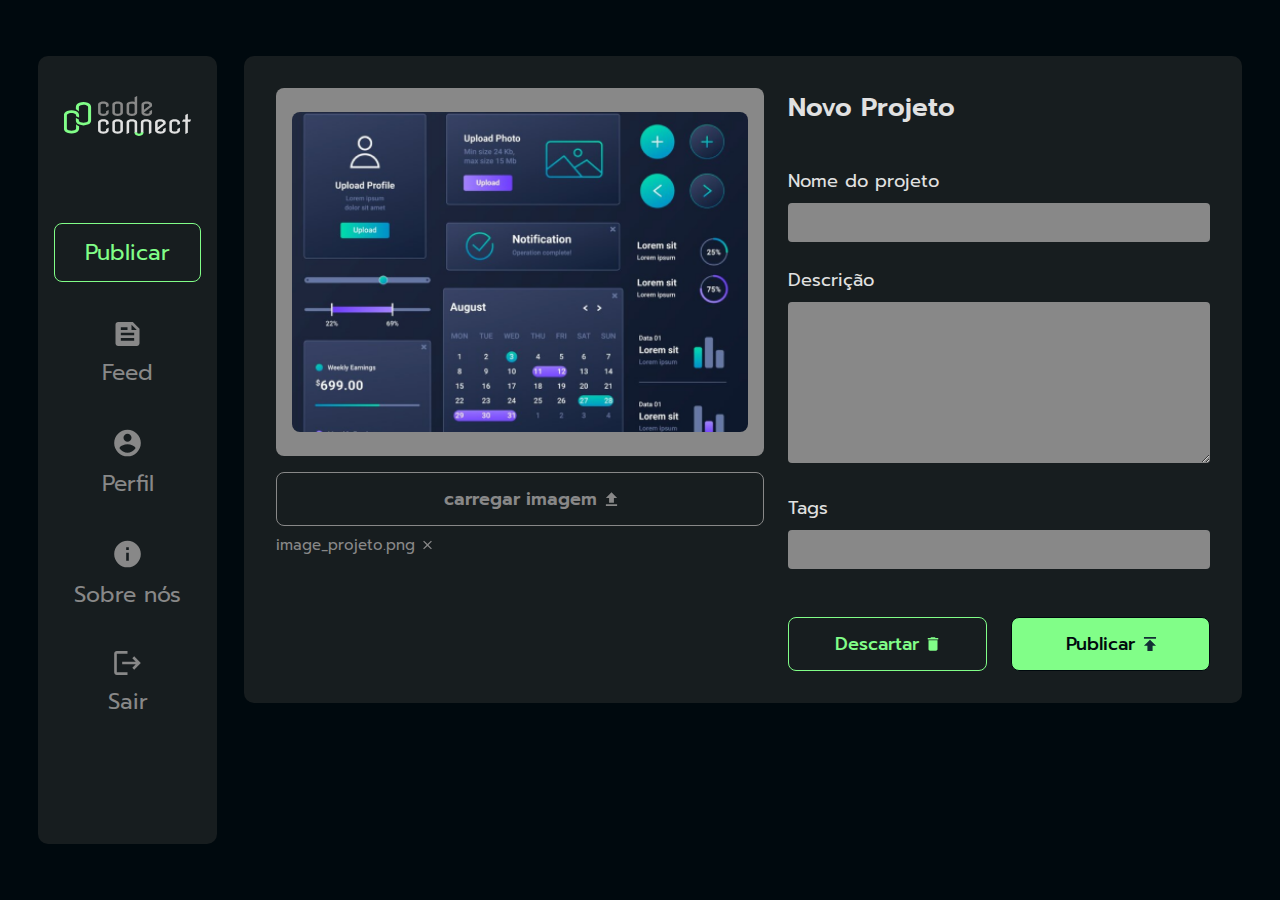
<file: index.html>
<!DOCTYPE html>
<html lang="pt-br">

<head>
  <meta charset="UTF-8">
  <meta name="viewport" content="width=device-width, initial-scale=1.0">
  <link rel="preconnect" href="https://fonts.googleapis.com">
  <link rel="preconnect" href="https://fonts.gstatic.com" crossorigin>
  <link href="https://fonts.googleapis.com/css2?family=Prompt:ital,wght@0,100;0,200;0,300;0,400;0,500;0,600;0,700;0,800;0,900;1,100;1,200;1,300;1,400;1,500;1,600;1,700;1,800;1,900&display=swap" rel="stylesheet">
  <link rel="stylesheet" href="styles.css">
  <title>CodeConnect</title>
</head>

<body>
  <aside>
    <img src="./img/Logo.svg" alt="logo de codeconnect">
    <nav>
      <ul class="lista-links">
        <li>
          <a href="#" class="link-destaque">Publicar</a>
        </li>
        <li>
          <a href="#"><img src="./img/feed.svg">Feed</a>
        </li>
        <li>
          <a href="#"><img src="./img/account_circle.svg">Perfil</a>
        </li>
        <li>
          <a href="#"><img src="./img/info.svg">Sobre nós</a>
        </li>
        <li>
          <a href="#"><img src="./img/logout.svg">Sair</a>
        </li>
      </ul>
    </nav>
  </aside>
  <main>
    <div class="container-upload-imagem">
      <div class="container-imagem">
        <img src="./img/imagem1.png" alt="" class="main-imagem">
      </div>
      <button id="upload-btn">carregar imagem</button>
      <input type="file" id="image-upload" accept="image/" style="display: none">
      <div class="container-imagem-nome">
        <p>image_projeto.png</p>
        <img src="./img/close.svg">
      </div>
    </div>
    <div class="container-descricao">
      <h2>Novo Projeto</h2>
      <form>
        <div>
          <label for="nome">Nome do projeto</label>
          <input type="text" id="nome" name="nome">
        </div>
        <div>
          <label for="descricao">Descrição</label>
          <textarea id="descricao" name="descricao"></textarea>
        </div>
        <div>
          <label for="categoria">Tags</label>
          <input type="text" name="categoria" id="input-tags">
        </div>
        <ul class="lista-tags" id="lista-tags">
        </ul>
        <div class="container-botoes">
          <button class="botao-descartar">Descartar</button>
          <button class="botao-publicar">Publicar</button>
        </div>
      </form>
    </div>
  </main>
  <script src="scripts.js"></script>

</body>

</html>
</file>
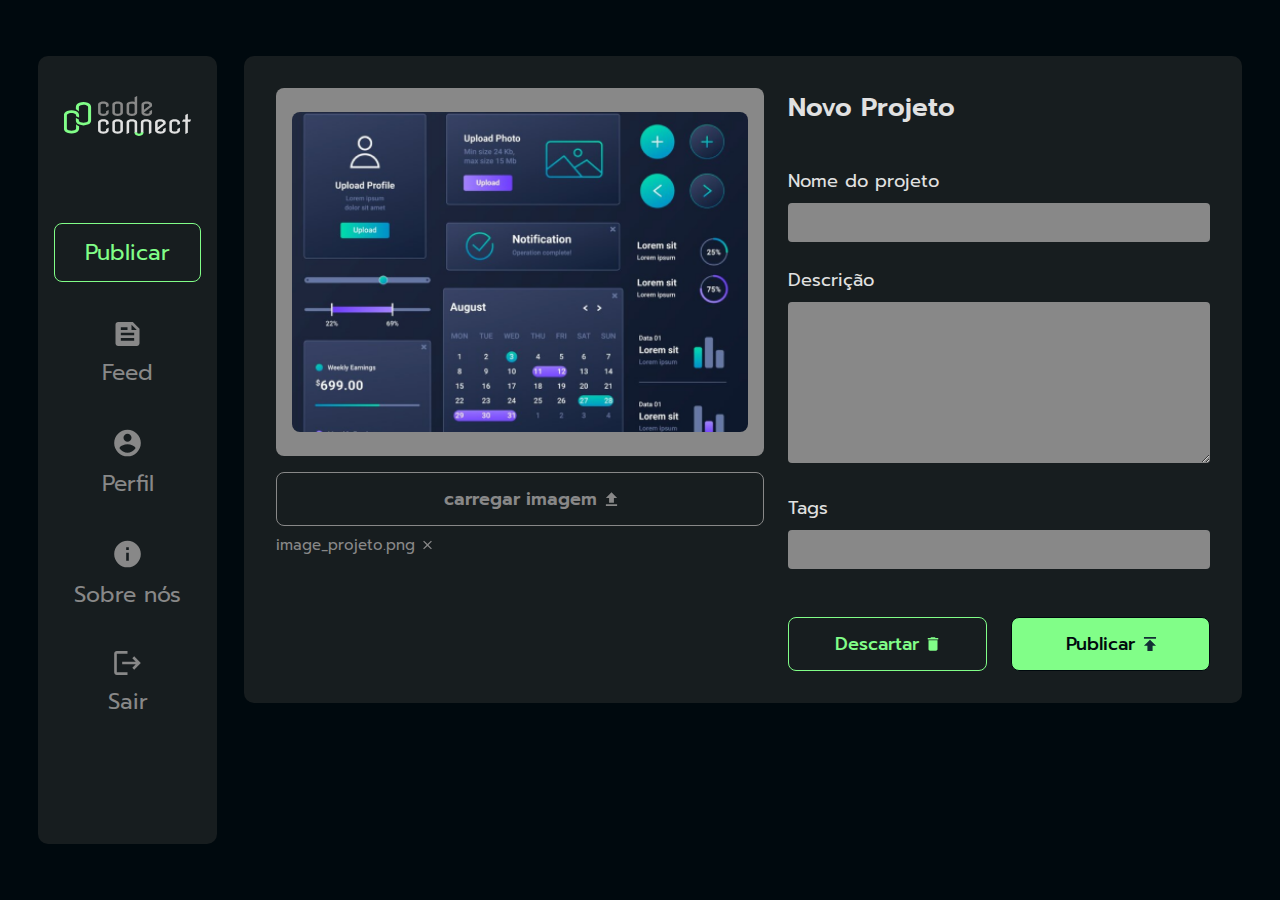
<file: code_connect/index.html>
<!DOCTYPE html>
<html lang="pt-br">

<head>
  <meta charset="UTF-8">
  <meta name="viewport" content="width=device-width, initial-scale=1.0">
  <link rel="preconnect" href="https://fonts.googleapis.com">
  <link rel="preconnect" href="https://fonts.gstatic.com" crossorigin>
  <link href="https://fonts.googleapis.com/css2?family=Prompt:ital,wght@0,100;0,200;0,300;0,400;0,500;0,600;0,700;0,800;0,900;1,100;1,200;1,300;1,400;1,500;1,600;1,700;1,800;1,900&display=swap" rel="stylesheet">
  <link rel="stylesheet" href="styles.css">
  <title>CodeConnect</title>
</head>

<body>
  <aside>
    <img src="./img/Logo.svg" alt="logo de codeconnect">
    <nav>
      <ul class="lista-links">
        <li>
          <a href="#" class="link-destaque">Publicar</a>
        </li>
        <li>
          <a href="#"><img src="./img/feed.svg">Feed</a>
        </li>
        <li>
          <a href="#"><img src="/img/account_circle.svg">Perfil</a>
        </li>
        <li>
          <a href="#"><img src="./img/info.svg">Sobre nós</a>
        </li>
        <li>
          <a href="#"><img src="./img/logout.svg">Sair</a>
        </li>
      </ul>
    </nav>
  </aside>
  <main>
    <div class="container-upload-imagem">
      <div class="container-imagem">
        <img src="./img/imagem1.png" alt="" class="main-imagem">
      </div>
      <button id="upload-btn">carregar imagem</button>
      <input type="file" id="image-upload" accept="image/" style="display: none">
      <div class="container-imagem-nome">
        <p>image_projeto.png</p>
        <img src="./img/close.svg">
      </div>
    </div>
    <div class="container-descricao">
      <h2>Novo Projeto</h2>
      <form>
        <div>
          <label for="nome">Nome do projeto</label>
          <input type="text" id="nome" name="nome">
        </div>
        <div>
          <label for="descricao">Descrição</label>
          <textarea id="descricao" name="descricao"></textarea>
        </div>
        <div>
          <label for="categoria">Tags</label>
          <input type="text" name="categoria" id="input-tags">
        </div>
        <ul class="lista-tags" id="lista-tags">
        </ul>
        <div class="container-botoes">
          <button class="botao-descartar">Descartar</button>
          <button class="botao-publicar">Publicar</button>
        </div>
      </form>
    </div>
  </main>
  <script src="scripts.js"></script>

</body>

</html>
</file>
<file: styles.css>
:root {
  --background-color: #00090E;
  --text-color: #E1E1E1;
  --primary-color: #81FE88;
  --secondary-color: #888888;
  --tag-color: #171D1F;
  --font-family: "Prompt", sans-serif;
  --itens-background: #171D1F;
}

* {
  box-sizing: border-box;
  margin: 0;
  padding: 0;
}

body {
  background-color: var(--background-color);
  color: var(--text-color);
  font-family: var(--font-family);

  display: flex;
  justify-content: center;
  align-items: start;

  height: 100vh;
  gap: 27px;
  padding: 56px 0;
}

aside {
  background-color: var(--itens-background);
  border-radius: 10px;
  height: 100%;
  padding: 40px 16px;
  text-align: center;
}

.lista-links {
  display: flex;
  flex-direction: column;
  gap: 40px;
  margin-top: 80px;
  align-items: center;
  list-style-type: none;
}

.lista-links li a {
  display: flex;
  flex-direction: column;
  gap: 10px;
  align-items: center;
  text-decoration: none;
  color: var(--secondary-color);
  font-size: 22px;
}

.lista-links li:first-of-type a{
  color: var(--primary-color);
}

.link-destaque{
  border: 1px solid var(--primary-color);
  padding: 12px 30px;
  border-radius: 8px;
}

main {
  background-color: var(--itens-background);
  border-radius: 10px;
  padding: 32px;
  display: flex;
  gap: 24px;
}

h2 {
  font-size: 26px;
  margin-bottom: 40px;
  font-weight: 600;
}

form {
  display: flex;
  flex-direction: column;
  gap: 24px;
}

form div label {
  font-size: 18px;
  font-weight: 400;
  display: block;
  margin-bottom: 8px;
}

form div input, textarea{
  width: 100%;
  padding: 8px 16px;
  background-color: var(--secondary-color);
  border: none;
  border-radius: 4px;
  font-family: var(--font-family);
  line-height: 22.5px;
}

form div input {
  height: 39px;
}

textarea {
  height: 161px;
}

.lista-tags li {
  display: flex;
  background-color: var(--secondary-color);
  color: var(--background-color);
  gap: 10px;
  padding: 4px 8px;
  border-radius: 4px;
}

.lista-tags {
  display: flex;
}

.container-botoes {
  display: flex;
  gap: 24px;
  justify-content: space-between;
}

.container-botoes button {
  width: 50%;
  padding: 12px 32px 12px 12px;
  text-align: center;
  border-radius: 8px;
  font-family: var(--font-family);
  font-size: 18px;
  font-weight: 500;
}

.botao-descartar {
  background-color: var(--itens-background);
  color: var(--primary-color);
  border: 1px solid var(--primary-color);
  position: relative;
}

.botao-descartar::after {
  content: "";
  background-image: url("./img/trash.svg");
  background-size: contain;
  background-repeat: no-repeat;
  width: 15px;
  height: 15px;
  display: inline-block;
  position: absolute;
  top: 50%;
  transform: translateY(-50%);
  margin-left: 8px;
}

.botao-publicar {
  background-color: var(--primary-color);
  color: var(--background-color);
  border: 1px solid var(--background-color);
  position: relative;
}

.botao-publicar::after {
  content: "";
  background-image: url("./img/arrow_forward2.svg");
  background-size: contain;
  background-repeat: no-repeat;
  width: 15px;
  height: 15px;
  display: inline-block;
  position: absolute;
  top: 50%;
  transform: translateY(-50%);
  margin-left: 8px;
}

.container-descricao {
  width: 422px;
}

.main-imagem {
  border-radius: 8px;
  height: 100%;
  object-fit: cover;
}

.container-imagem {
  height: 368px;
  padding: 24px 16px;
  background-color: var(--secondary-color);
  border-radius: 8px;
}

.container-upload-imagem button {
  margin: 16px 0 8px 0;
  background-color: var(--itens-background);
  border: 1px solid var(--secondary-color);
  border-radius: 8px;
  color: var(--secondary-color);
  width: 100%;
  text-align: center;
  padding: 12px;
  font-family: var(--font-family);
  font-weight: 600;
  font-size: 18px;
  position: relative;
}

.container-upload-imagem button::after {
  content: "";
  background-image: url("./img/upload.svg");
  background-size: contain;
  background-repeat: no-repeat;
  display: inline-block;
  width: 15px;
  height: 15px;
  position: absolute;
  top: 50%;
  transform: translateY(-50%);
  margin-left: 8px;
}

.container-imagem-nome {
  display: flex;
  gap: 8px;
  color: var(--secondary-color);
  font-size: 15px;
}
</file>
<file: code_connect/styles.css>
:root {
  --background-color: #00090E;
  --text-color: #E1E1E1;
  --primary-color: #81FE88;
  --secondary-color: #888888;
  --tag-color: #171D1F;
  --font-family: "Prompt", sans-serif;
  --itens-background: #171D1F;
}

* {
  box-sizing: border-box;
  margin: 0;
  padding: 0;
}

body {
  background-color: var(--background-color);
  color: var(--text-color);
  font-family: var(--font-family);

  display: flex;
  justify-content: center;
  align-items: start;

  height: 100vh;
  gap: 27px;
  padding: 56px 0;
}

aside {
  background-color: var(--itens-background);
  border-radius: 10px;
  height: 100%;
  padding: 40px 16px;
  text-align: center;
}

.lista-links {
  display: flex;
  flex-direction: column;
  gap: 40px;
  margin-top: 80px;
  align-items: center;
  list-style-type: none;
}

.lista-links li a {
  display: flex;
  flex-direction: column;
  gap: 10px;
  align-items: center;
  text-decoration: none;
  color: var(--secondary-color);
  font-size: 22px;
}

.lista-links li:first-of-type a{
  color: var(--primary-color);
}

.link-destaque{
  border: 1px solid var(--primary-color);
  padding: 12px 30px;
  border-radius: 8px;
}

main {
  background-color: var(--itens-background);
  border-radius: 10px;
  padding: 32px;
  display: flex;
  gap: 24px;
}

h2 {
  font-size: 26px;
  margin-bottom: 40px;
  font-weight: 600;
}

form {
  display: flex;
  flex-direction: column;
  gap: 24px;
}

form div label {
  font-size: 18px;
  font-weight: 400;
  display: block;
  margin-bottom: 8px;
}

form div input, textarea{
  width: 100%;
  padding: 8px 16px;
  background-color: var(--secondary-color);
  border: none;
  border-radius: 4px;
  font-family: var(--font-family);
  line-height: 22.5px;
}

form div input {
  height: 39px;
}

textarea {
  height: 161px;
}

.lista-tags li {
  display: flex;
  background-color: var(--secondary-color);
  color: var(--background-color);
  gap: 10px;
  padding: 4px 8px;
  border-radius: 4px;
}

.lista-tags {
  display: flex;
}

.container-botoes {
  display: flex;
  gap: 24px;
  justify-content: space-between;
}

.container-botoes button {
  width: 50%;
  padding: 12px 32px 12px 12px;
  text-align: center;
  border-radius: 8px;
  font-family: var(--font-family);
  font-size: 18px;
  font-weight: 500;
}

.botao-descartar {
  background-color: var(--itens-background);
  color: var(--primary-color);
  border: 1px solid var(--primary-color);
  position: relative;
}

.botao-descartar::after {
  content: "";
  background-image: url("./img/trash.svg");
  background-size: contain;
  background-repeat: no-repeat;
  width: 15px;
  height: 15px;
  display: inline-block;
  position: absolute;
  top: 50%;
  transform: translateY(-50%);
  margin-left: 8px;
}

.botao-publicar {
  background-color: var(--primary-color);
  color: var(--background-color);
  border: 1px solid var(--background-color);
  position: relative;
}

.botao-publicar::after {
  content: "";
  background-image: url("./img/arrow_forward2.svg");
  background-size: contain;
  background-repeat: no-repeat;
  width: 15px;
  height: 15px;
  display: inline-block;
  position: absolute;
  top: 50%;
  transform: translateY(-50%);
  margin-left: 8px;
}

.container-descricao {
  width: 422px;
}

.main-imagem {
  border-radius: 8px;
  height: 100%;
  object-fit: cover;
}

.container-imagem {
  height: 368px;
  padding: 24px 16px;
  background-color: var(--secondary-color);
  border-radius: 8px;
}

.container-upload-imagem button {
  margin: 16px 0 8px 0;
  background-color: var(--itens-background);
  border: 1px solid var(--secondary-color);
  border-radius: 8px;
  color: var(--secondary-color);
  width: 100%;
  text-align: center;
  padding: 12px;
  font-family: var(--font-family);
  font-weight: 600;
  font-size: 18px;
  position: relative;
}

.container-upload-imagem button::after {
  content: "";
  background-image: url("./img/upload.svg");
  background-size: contain;
  background-repeat: no-repeat;
  display: inline-block;
  width: 15px;
  height: 15px;
  position: absolute;
  top: 50%;
  transform: translateY(-50%);
  margin-left: 8px;
}

.container-imagem-nome {
  display: flex;
  gap: 8px;
  color: var(--secondary-color);
  font-size: 15px;
}
</file>
